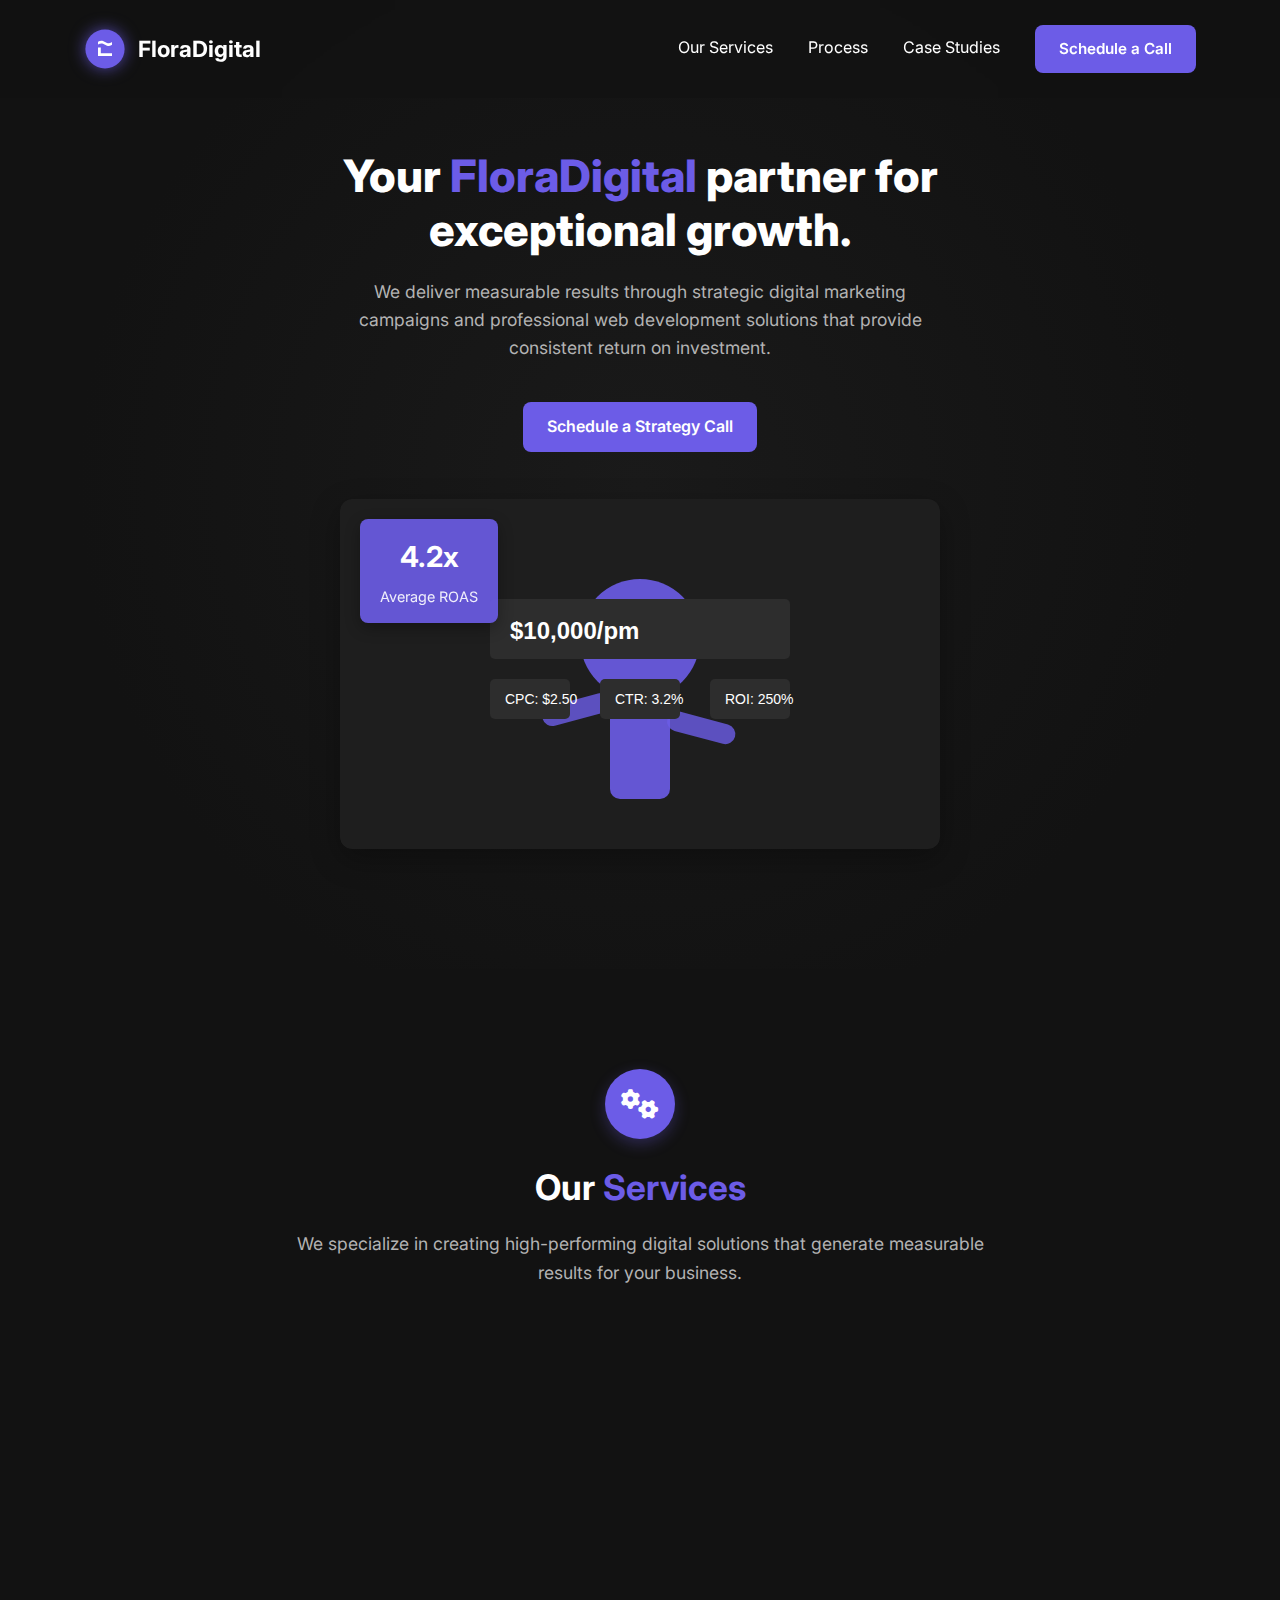
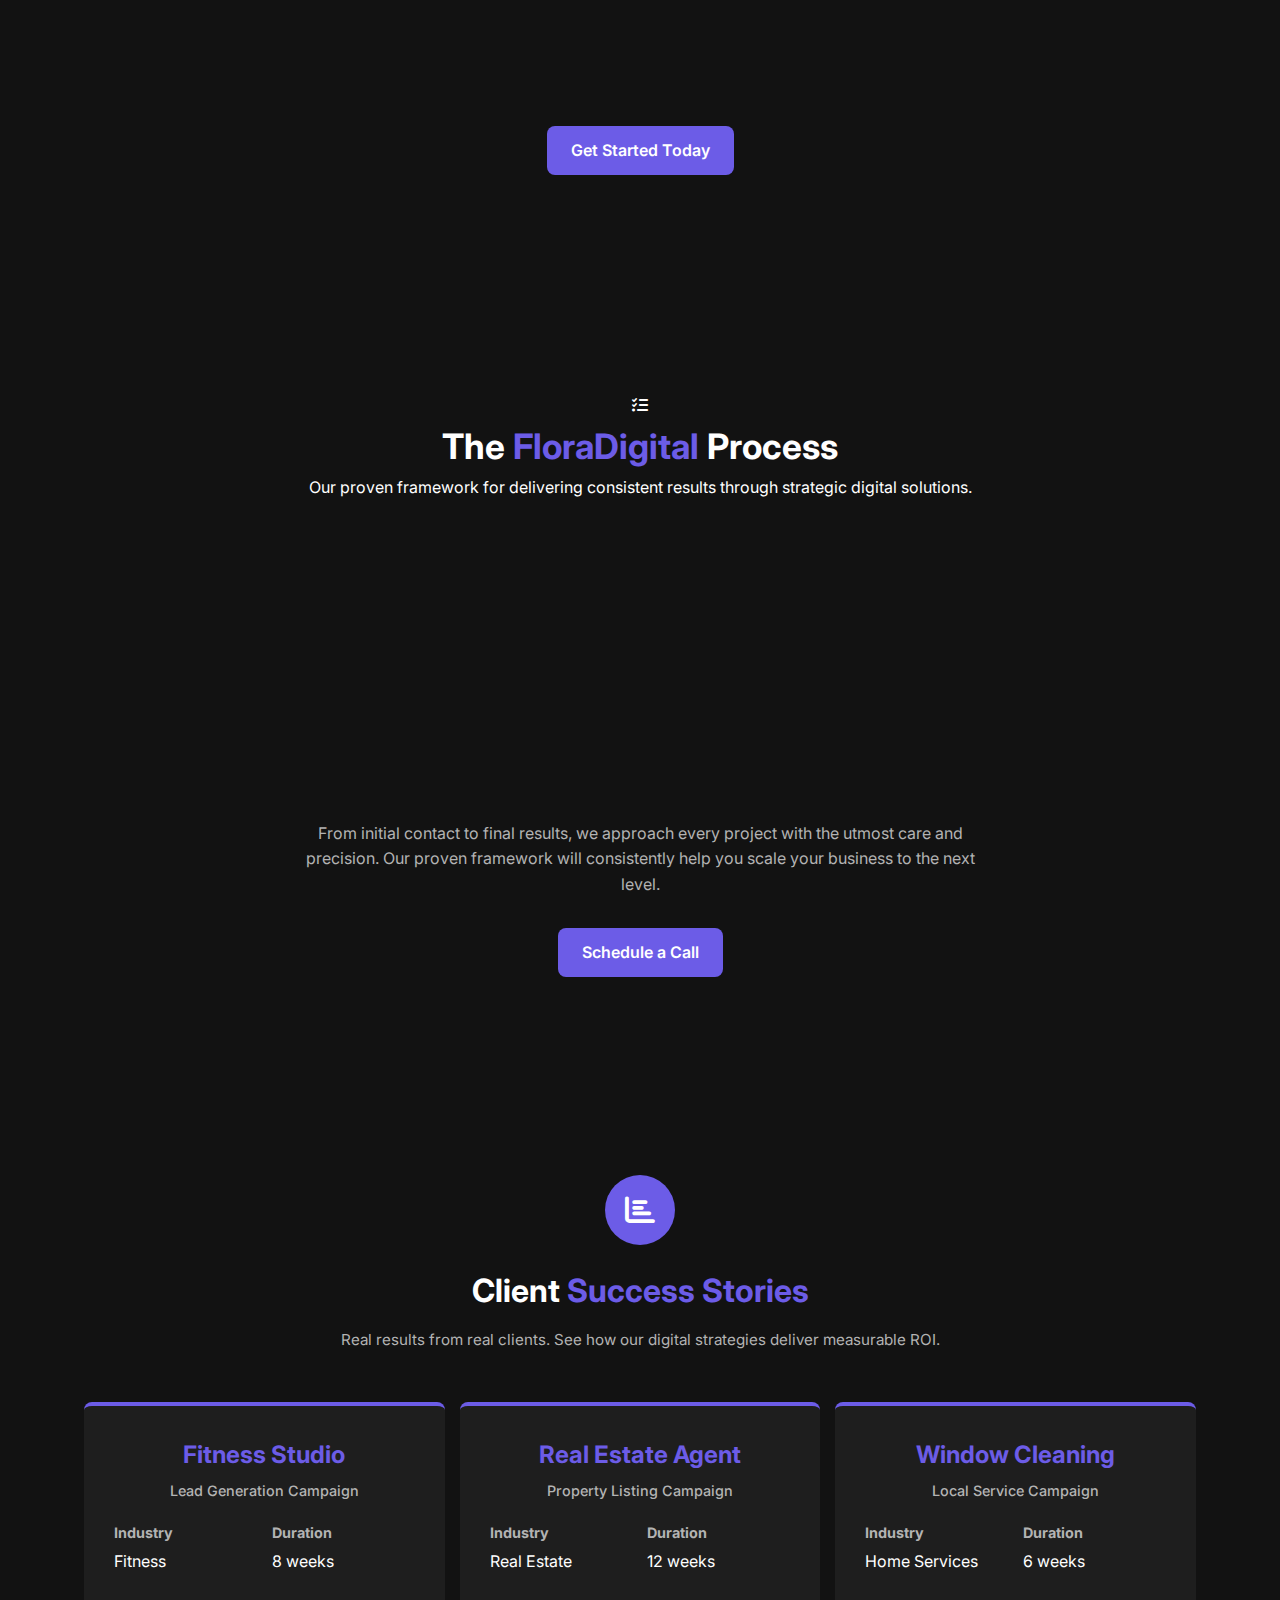
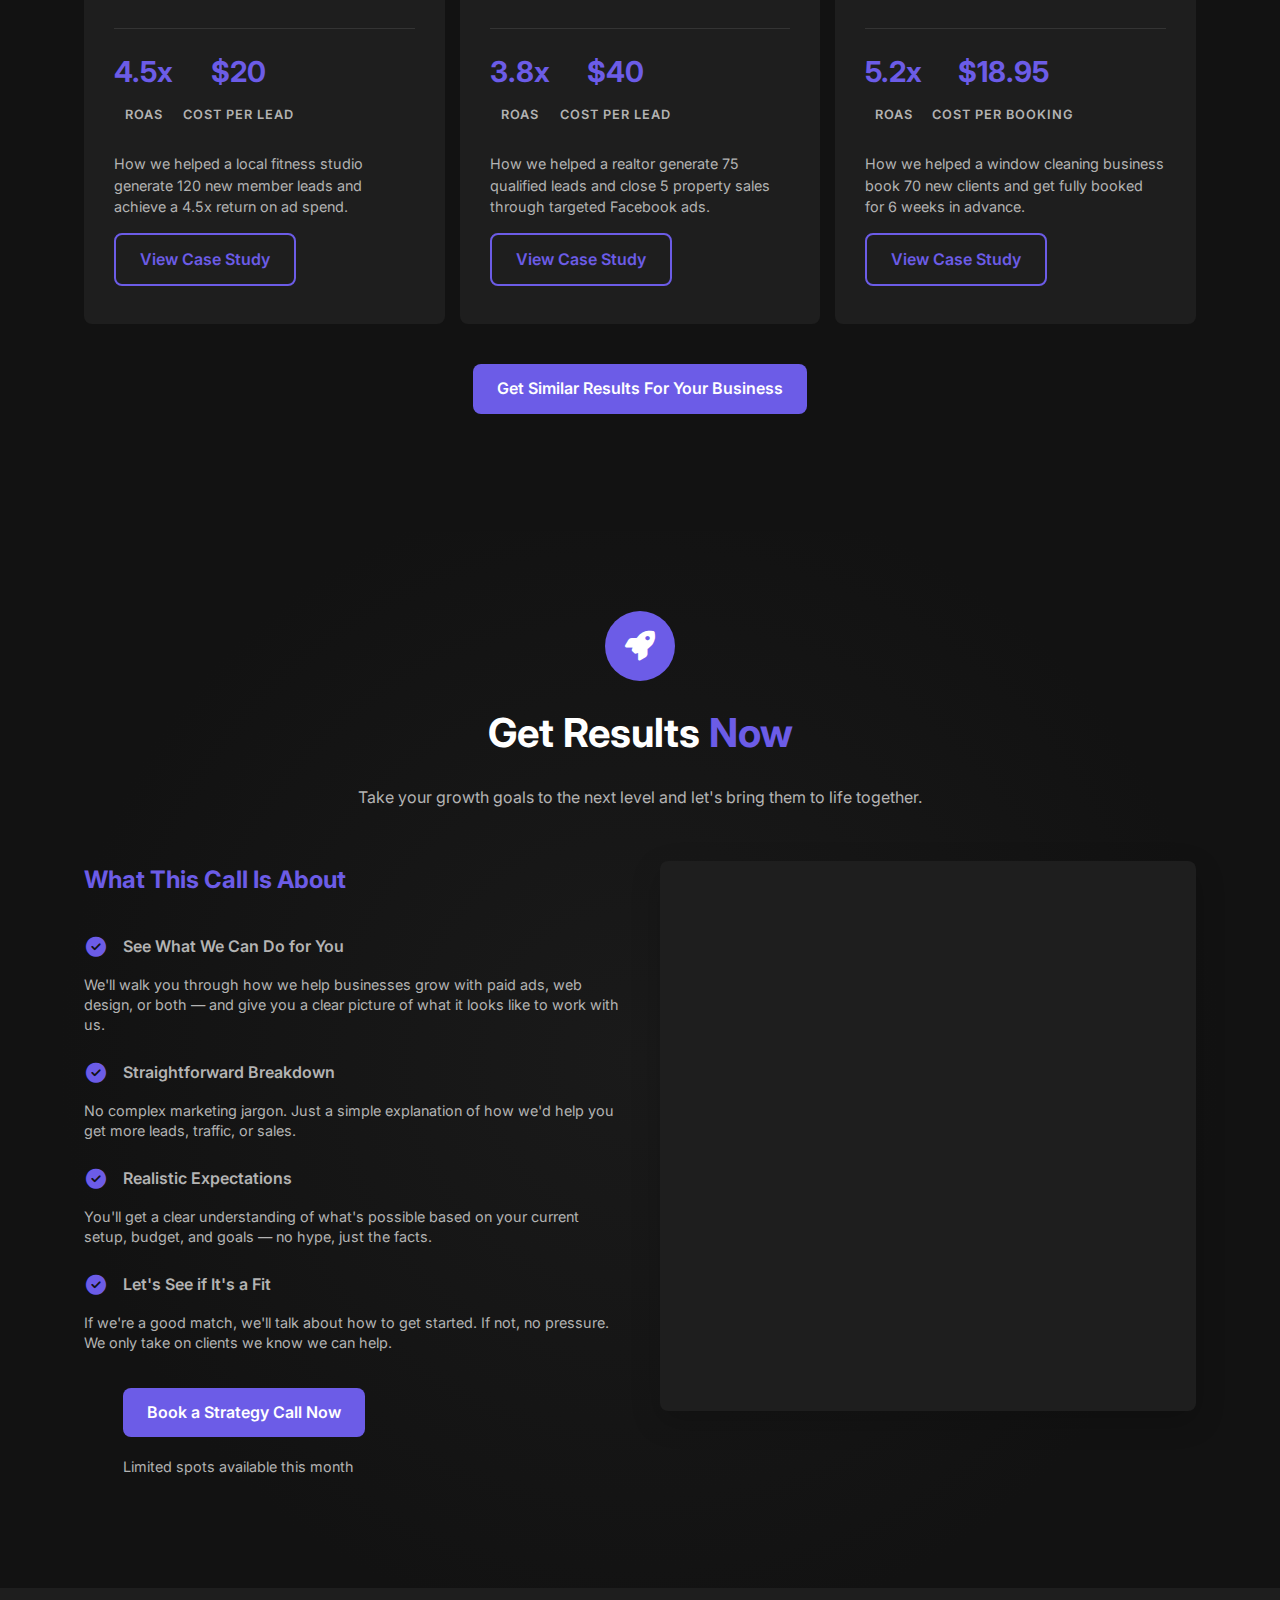
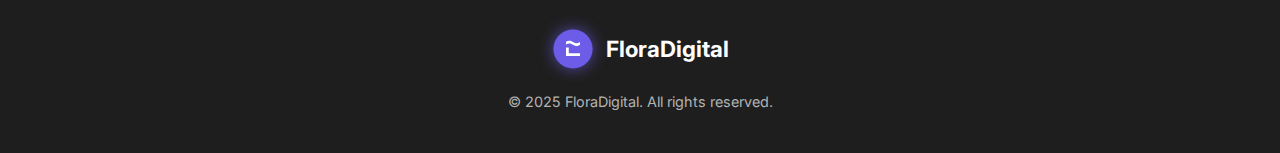
<file: index.html>
<!DOCTYPE html>
<html lang="en">
<head>
   <head>
  <!-- Basic Meta -->
  <meta charset="UTF-8">
  <meta name="viewport" content="width=device-width, initial-scale=1.0">
  <title>FloraDigital - Digital Marketing & Web Development Agency</title>
  <meta name="description" content="FloraDigital is a results-driven digital agency specializing in Facebook Ads, paid advertising, and custom web development for growing brands.">

  <!-- Open Graph (Facebook, LinkedIn, etc.) -->
  <meta property="og:title" content="FloraDigital - Facebook Ads & Web Dev Agency">
  <meta property="og:description" content="We help businesses grow with targeted Facebook ads, paid campaigns, and high-converting websites.">
  <meta property="og:image" content="https://floradigital.online/images/preview.jpg"> <!-- Replace with actual image URL -->
  <meta property="og:url" content="https://floradigital.online">
  <meta property="og:type" content="website">

  <!-- Twitter Card -->
  <meta name="twitter:card" content="summary_large_image">
  <meta name="twitter:title" content="FloraDigital - Facebook Ads & Web Dev Experts">
  <meta name="twitter:description" content="Specializing in Facebook Ads, paid advertising, and custom web development for fast growth.">
  <meta name="twitter:image" content="https://floradigital.online/images/preview.jpg">

  <!-- Styles & Fonts -->
  <link rel="stylesheet" href="styles.css">
  <link rel="stylesheet" href="https://cdnjs.cloudflare.com/ajax/libs/font-awesome/6.4.0/css/all.min.css">
  <link href="https://fonts.googleapis.com/css2?family=Inter:wght@300;400;500;600;700;800&display=swap" rel="stylesheet">

  <!-- Favicon -->
  <link rel="icon" href="images/floradigital-logo.svg" type="image/svg+xml">

  <!-- Google Analytics -->
  <script async src="https://www.googletagmanager.com/gtag/js?id=G-GKR9ZKPSVK"></script>
  <script>
    window.dataLayer = window.dataLayer || [];
    function gtag(){dataLayer.push(arguments);}
    gtag('js', new Date());
    gtag('config', 'G-GKR9ZKPSVK');
  </script>
</head>
<body>
    <!-- Header Section -->
    <header>
        <div class="container">
            <nav>
                <div class="logo">
                    <a href="index.html">
                        <img src="images/floradigital-logo.svg" alt="FloraDigital Logo">
                        <span class="logo-text">FloraDigital</span>
                    </a>
                </div>
                <div class="mobile-menu-toggle" id="mobile-menu-toggle">
                    <span></span>
                    <span></span>
                    <span></span>
                </div>
                <div class="nav-links" id="nav-links">
                    <a href="#services">Our Services</a>
                    <a href="#process">Process</a>
                    <a href="#case-studies">Case Studies</a>
                    <a href="#schedule" class="nav-button">Schedule a Call</a>
                </div>
            </nav>
        </div>
    </header>

    <!-- Hero Section -->
    <section class="hero">
        <div class="container">
            <div class="hero-content">
                <h1>Your <span class="highlight">FloraDigital</span> partner for <br>exceptional growth.</h1>
                <p>We deliver measurable results through strategic digital marketing campaigns and professional web development solutions that provide consistent return on investment.</p>
                
                <div class="cta-center">
                    <a href="#schedule" class="btn primary-btn">Schedule a Strategy Call</a>
                </div>

                <div class="hero-image">
                    <img src="images/hero-image.svg" alt="Digital Marketing Dashboard">
                    <div class="hero-offer">
                        <span class="offer-amount">4.2x</span>
                        <span class="offer-text">Average ROAS</span>
                    </div>
                </div>
            </div>
        </div>
    </section>

    <!-- Services Section -->
    <section id="services" class="services">
        <div class="container">
            <div class="services-header">
                <div class="services-icon">
                    <i class="fas fa-cogs"></i>
                </div>
                <h2>Our <span class="highlight">Services</span></h2>
                <p class="services-intro">We specialize in creating high-performing digital solutions that generate measurable results for your business.</p>
            </div>
            
            <div class="services-grid">
                <div class="service-card">
                    <div class="service-icon">
                        <i class="fas fa-chart-line"></i>
                    </div>
                    <h3>Paid Traffic Management</h3>
                    <p>We create and manage high-performing ad campaigns, design conversion-focused landing pages, and build effective funnels that drive predictable business growth.</p>
                </div>
                
                <div class="service-card">
                    <div class="service-icon">
                        <i class="fas fa-laptop-code"></i>
                    </div>
                    <h3>Web Development</h3>
                    <p>We craft modern, responsive websites and web applications with elegant design that elevate your brand, enhance user experience, and maximize conversion rates.</p>
                </div>
            </div>

            <div class="cta-center">
                <a href="#schedule" class="btn primary-btn">Get Started Today</a>
            </div>
        </div>
    </section>

    <!-- Process Section -->
    <section id="process" class="process">
        <div class="container">
            <div class="process-header">
                <div class="process-icon">
                    <i class="fas fa-tasks"></i>
                </div>
                <h2>The <span class="highlight">FloraDigital</span> Process</h2>
                <p class="process-intro">Our proven framework for delivering consistent results through strategic digital solutions.</p>
            </div>
            
            <div class="process-steps">
                <div class="process-step">
                    <div class="step-number">1</div>
                    <div class="step-content">
                        <h3>Strategy Call</h3>
                        <p>We'll deep dive into your business and create a targeted digital strategy with your team for advertising and web solutions.</p>
                    </div>
                    <div class="step-label">Strategy</div>
                </div>
                
                <div class="process-step">
                    <div class="step-number">2</div>
                    <div class="step-content">
                        <h3>Project Setup</h3>
                        <p>We'll set up your ad accounts or web development environment and gather all necessary information to create a tailored solution for your business.</p>
                    </div>
                    <div class="step-label">Setup</div>
                </div>
                
                <div class="process-step">
                    <div class="step-number">3</div>
                    <div class="step-content">
                        <h3>Implementation & Launch</h3>
                        <p>We'll launch your targeted ad campaigns or deploy your new website, then continuously optimize for maximum performance and results.</p>
                    </div>
                    <div class="step-label">Launch</div>
                </div>
            </div>
            
            <div class="process-description">
                <p>From initial contact to final results, we approach every project with the utmost care and precision. Our proven framework will consistently help you scale your business to the next level.</p>
                <div class="cta-center">
                    <a href="#schedule" class="btn primary-btn">Schedule a Call</a>
                </div>
            </div>
        </div>
    </section>

    <!-- Case Studies Section -->
    <section id="case-studies" class="case-studies">
        <div class="container">
            <div class="case-studies-header">
                <div class="case-studies-icon">
                    <i class="fas fa-chart-bar"></i>
                </div>
                <h2>Client <span class="highlight">Success Stories</span></h2>
                <p class="case-studies-intro">Real results from real clients. See how our digital strategies deliver measurable ROI.</p>
            </div>
            
            <div class="case-studies-grid">
                <div class="case-study-card">
                    <div class="case-study-header">
                        <h3>Fitness Studio</h3>
                        <p class="case-study-subtitle">Lead Generation Campaign</p>
                    </div>
                    <div class="case-study-details">
                        <div class="detail-item">
                            <h4>Industry</h4>
                            <p>Fitness</p>
                        </div>
                        <div class="detail-item">
                            <h4>Duration</h4>
                            <p>8 weeks</p>
                        </div>
                    </div>
                    <div class="case-study-metrics">
                        <div class="metric">
                            <span class="metric-value">4.5x</span>
                            <span class="metric-label">ROAS</span>
                        </div>
                        <div class="metric">
                            <span class="metric-value">$20</span>
                            <span class="metric-label">Cost Per Lead</span>
                        </div>
                    </div>
                    <p>How we helped a local fitness studio generate 120 new member leads and achieve a 4.5x return on ad spend.</p>
                    <a href="case-studies/gym-case-study.html" class="btn secondary-btn">View Case Study</a>
                </div>
                
                <div class="case-study-card">
                    <div class="case-study-header">
                        <h3>Real Estate Agent</h3>
                        <p class="case-study-subtitle">Property Listing Campaign</p>
                    </div>
                    <div class="case-study-details">
                        <div class="detail-item">
                            <h4>Industry</h4>
                            <p>Real Estate</p>
                        </div>
                        <div class="detail-item">
                            <h4>Duration</h4>
                            <p>12 weeks</p>
                        </div>
                    </div>
                    <div class="case-study-metrics">
                        <div class="metric">
                            <span class="metric-value">3.8x</span>
                            <span class="metric-label">ROAS</span>
                        </div>
                        <div class="metric">
                            <span class="metric-value">$40</span>
                            <span class="metric-label">Cost Per Lead</span>
                        </div>
                    </div>
                    <p>How we helped a realtor generate 75 qualified leads and close 5 property sales through targeted Facebook ads.</p>
                    <a href="case-studies/real-estate-case-study.html" class="btn secondary-btn">View Case Study</a>
                </div>
                
                <div class="case-study-card">
                    <div class="case-study-header">
                        <h3>Window Cleaning</h3>
                        <p class="case-study-subtitle">Local Service Campaign</p>
                    </div>
                    <div class="case-study-details">
                        <div class="detail-item">
                            <h4>Industry</h4>
                            <p>Home Services</p>
                        </div>
                        <div class="detail-item">
                            <h4>Duration</h4>
                            <p>6 weeks</p>
                        </div>
                    </div>
                    <div class="case-study-metrics">
                        <div class="metric">
                            <span class="metric-value">5.2x</span>
                            <span class="metric-label">ROAS</span>
                        </div>
                        <div class="metric">
                            <span class="metric-value">$18.95</span>
                            <span class="metric-label">Cost Per Booking</span>
                        </div>
                    </div>
                    <p>How we helped a window cleaning business book 70 new clients and get fully booked for 6 weeks in advance.</p>
                    <a href="case-studies/window-cleaning-case-study.html" class="btn secondary-btn">View Case Study</a>
                </div>
            </div>
            
            <div class="cta-center">
                <a href="#schedule" class="btn primary-btn">Get Similar Results For Your Business</a>
            </div>
        </div>
    </section>

    <!-- Schedule Section -->
    <section id="schedule" class="get-results">
        <div class="container">
            <div class="results-header">
                <div class="success-icon">
                    <i class="fas fa-rocket"></i>
                </div>
                <h2>Get Results <span class="highlight">Now</span></h2>
                <p>Take your growth goals to the next level and let's bring them to life together.</p>
            </div>
            
            <div class="results-content">
                <div class="results-benefits">
                    <h3>What This Call Is About</h3>
                    <div class="benefit-item">
                        <div class="benefit-icon">
                            <i class="fas fa-check-circle"></i>
                        </div>
                        <p>See What We Can Do for You</p>
                    </div>
                    <p class="benefit-description">We'll walk you through how we help businesses grow with paid ads, web design, or both — and give you a clear picture of what it looks like to work with us.</p>
                    
                    <div class="benefit-item">
                        <div class="benefit-icon">
                            <i class="fas fa-check-circle"></i>
                        </div>
                        <p>Straightforward Breakdown</p>
                    </div>
                    <p class="benefit-description">No complex marketing jargon. Just a simple explanation of how we'd help you get more leads, traffic, or sales.</p>
                    
                    <div class="benefit-item">
                        <div class="benefit-icon">
                            <i class="fas fa-check-circle"></i>
                        </div>
                        <p>Realistic Expectations</p>
                    </div>
                    <p class="benefit-description">You'll get a clear understanding of what's possible based on your current setup, budget, and goals — no hype, just the facts.</p>
                    
                    <div class="benefit-item">
                        <div class="benefit-icon">
                            <i class="fas fa-check-circle"></i>
                        </div>
                        <p>Let's See if It's a Fit</p>
                    </div>
                    <p class="benefit-description">If we're a good match, we'll talk about how to get started. If not, no pressure. We only take on clients we know we can help.</p>
                    
                    <div class="cta-buttons">
                        <a href="https://floradigital.youcanbook.me" class="btn primary-btn">Book a Strategy Call Now</a>
                        <p class="cta-note">Limited spots available this month</p>
                    </div>
                </div>
                
                <div class="calendar-container">
                    <iframe src="https://floradigital.youcanbook.me" frameborder="0" allowfullscreen></iframe>
                </div>
            </div>
        </div>
    </section>

    <!-- Footer Section -->
    <footer>
        <div class="container">
            <div class="footer-content">
                <div class="footer-logo">
                    <a href="index.html">
                        <img src="images/floradigital-logo.svg" alt="FloraDigital Logo">
                        <span class="logo-text">FloraDigital</span>
                    </a>
                </div>
                <p>© 2025 FloraDigital. All rights reserved.</p>
            </div>
        </div>
    </footer>

    <script src="script.js"></script>
</body>
</html>
</file>
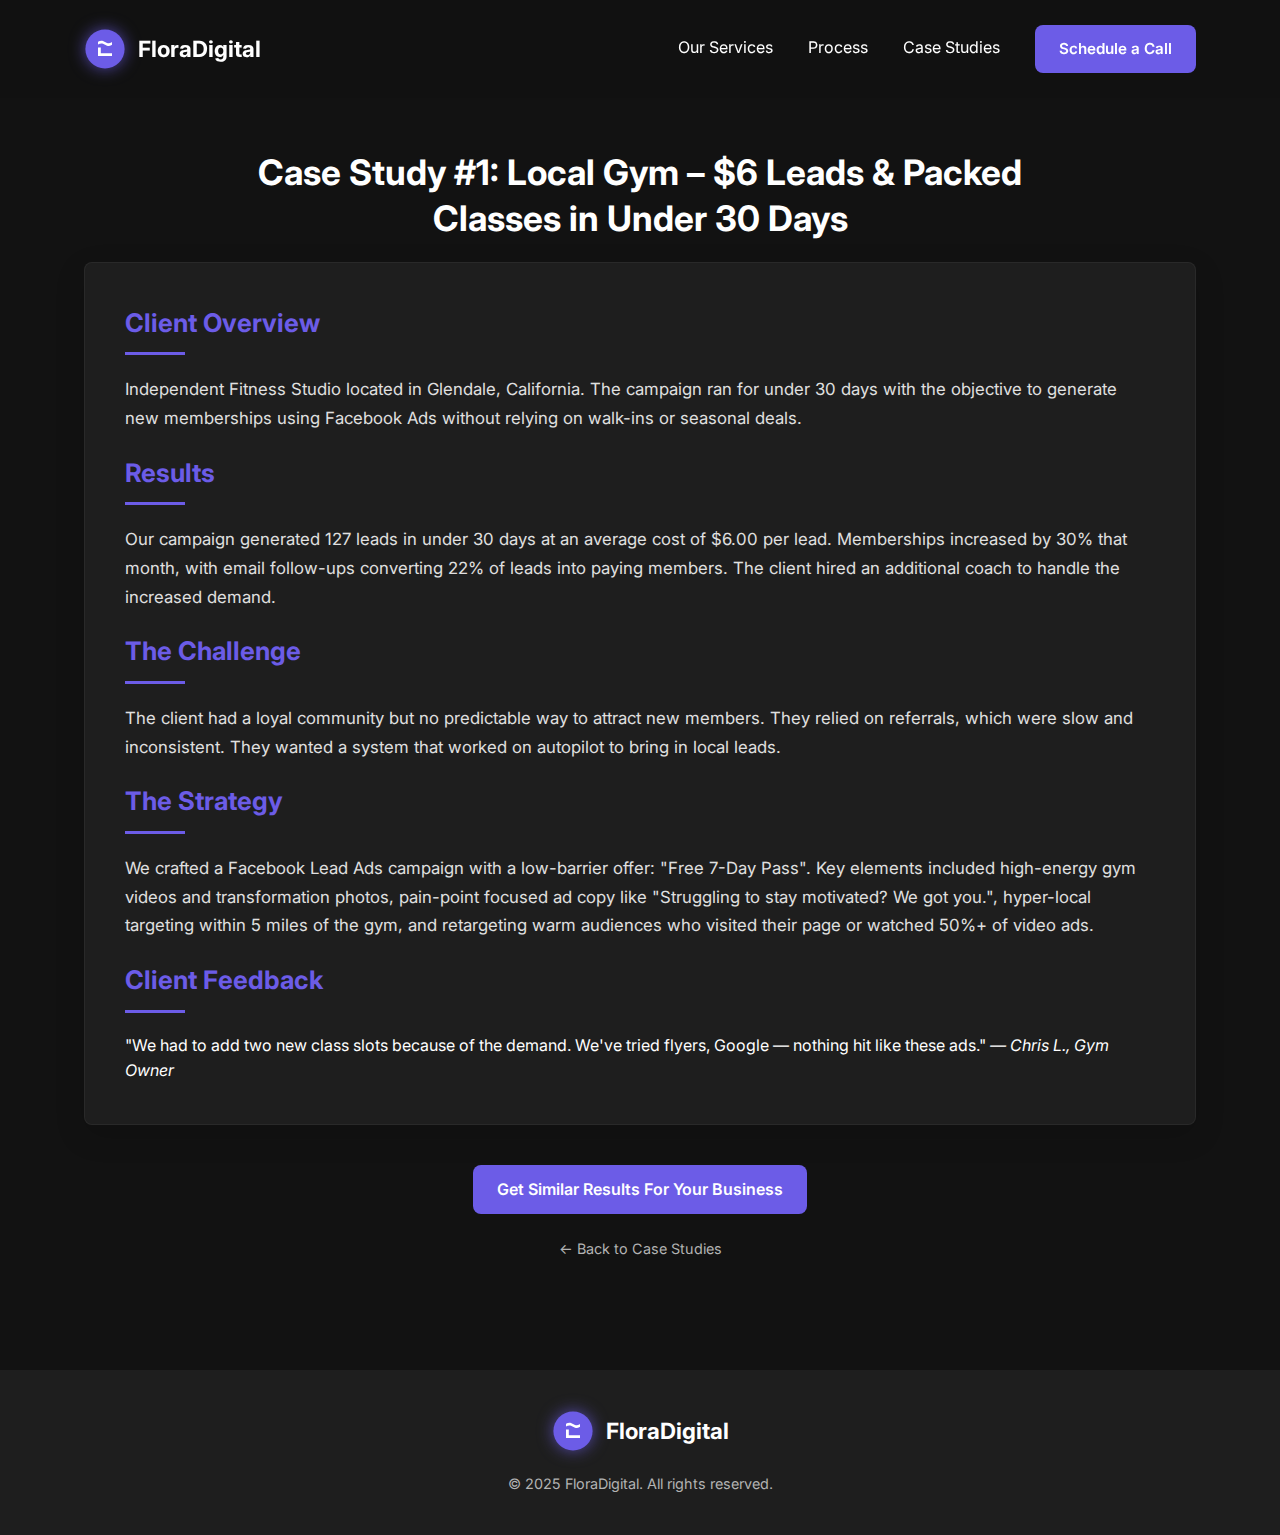
<file: case-studies/gym-case-study.html>
<!DOCTYPE html>
<html lang="en">
<head>
    <meta charset="UTF-8">
    <meta name="viewport" content="width=device-width, initial-scale=1.0">
    <title>Gym Case Study - FloraDigital</title>
    <link rel="stylesheet" href="../styles.css">
    <link rel="stylesheet" href="https://cdnjs.cloudflare.com/ajax/libs/font-awesome/6.4.0/css/all.min.css">
    <link href="https://fonts.googleapis.com/css2?family=Inter:wght@300;400;500;600;700;800&display=swap" rel="stylesheet">
    <link rel="icon" href="../images/floradigital-logo.svg" type="image/svg+xml">
</head>
<body>
    <header>
        <div class="container">
            <nav>
                <div class="logo">
                    <a href="../index.html">
                        <img src="../images/floradigital-logo.svg" alt="FloraDigital Logo">
                        <span class="logo-text">FloraDigital</span>
                    </a>
                </div>
                <div class="mobile-menu-toggle" id="mobile-menu-toggle">
                    <span></span>
                    <span></span>
                    <span></span>
                </div>
                <div class="nav-links" id="nav-links">
                    <a href="../index.html#services">Our Services</a>
                    <a href="../index.html#process">Process</a>
                    <a href="../index.html#case-studies">Case Studies</a>
                    <a href="../index.html#schedule" class="nav-button">Schedule a Call</a>
                </div>
            </nav>
        </div>
    </header>

    <section class="case-study-detail">
        <div class="container">
            <div class="case-study-header">
                <h1>Case Study #1: Local Gym – $6 Leads & Packed Classes in Under 30 Days</h1>
            </div>
            
            <div class="case-study-content">
                <h2>Client Overview</h2>
                <p>Independent Fitness Studio located in Glendale, California. The campaign ran for under 30 days with the objective to generate new memberships using Facebook Ads without relying on walk-ins or seasonal deals.</p>
                
                <h2>Results</h2>
                <p>Our campaign generated 127 leads in under 30 days at an average cost of $6.00 per lead. Memberships increased by 30% that month, with email follow-ups converting 22% of leads into paying members. The client hired an additional coach to handle the increased demand.</p>
                
                <h2>The Challenge</h2>
                <p>The client had a loyal community but no predictable way to attract new members. They relied on referrals, which were slow and inconsistent. They wanted a system that worked on autopilot to bring in local leads.</p>
                
                <h2>The Strategy</h2>
                <p>We crafted a Facebook Lead Ads campaign with a low-barrier offer: "Free 7-Day Pass". Key elements included high-energy gym videos and transformation photos, pain-point focused ad copy like "Struggling to stay motivated? We got you.", hyper-local targeting within 5 miles of the gym, and retargeting warm audiences who visited their page or watched 50%+ of video ads.</p>
                
                <h2>Client Feedback</h2>
                <blockquote>
                    "We had to add two new class slots because of the demand. We've tried flyers, Google — nothing hit like these ads."
                    <cite>— Chris L., Gym Owner</cite>
                </blockquote>
            </div>
            
            <div class="cta-center">
                <a href="../index.html#schedule" class="btn primary-btn">Get Similar Results For Your Business</a>
                <p class="back-link"><a href="../index.html#case-studies">← Back to Case Studies</a></p>
            </div>
        </div>
    </section>

    <footer>
        <div class="container">
            <div class="footer-content">
                <div class="footer-logo">
                    <a href="../index.html">
                        <img src="../images/floradigital-logo.svg" alt="FloraDigital Logo">
                        <span class="logo-text">FloraDigital</span>
                    </a>
                </div>
                <p>© 2025 FloraDigital. All rights reserved.</p>
            </div>
        </div>
    </footer>

    <script src="../script.js"></script>
</body>
</html>
</file>
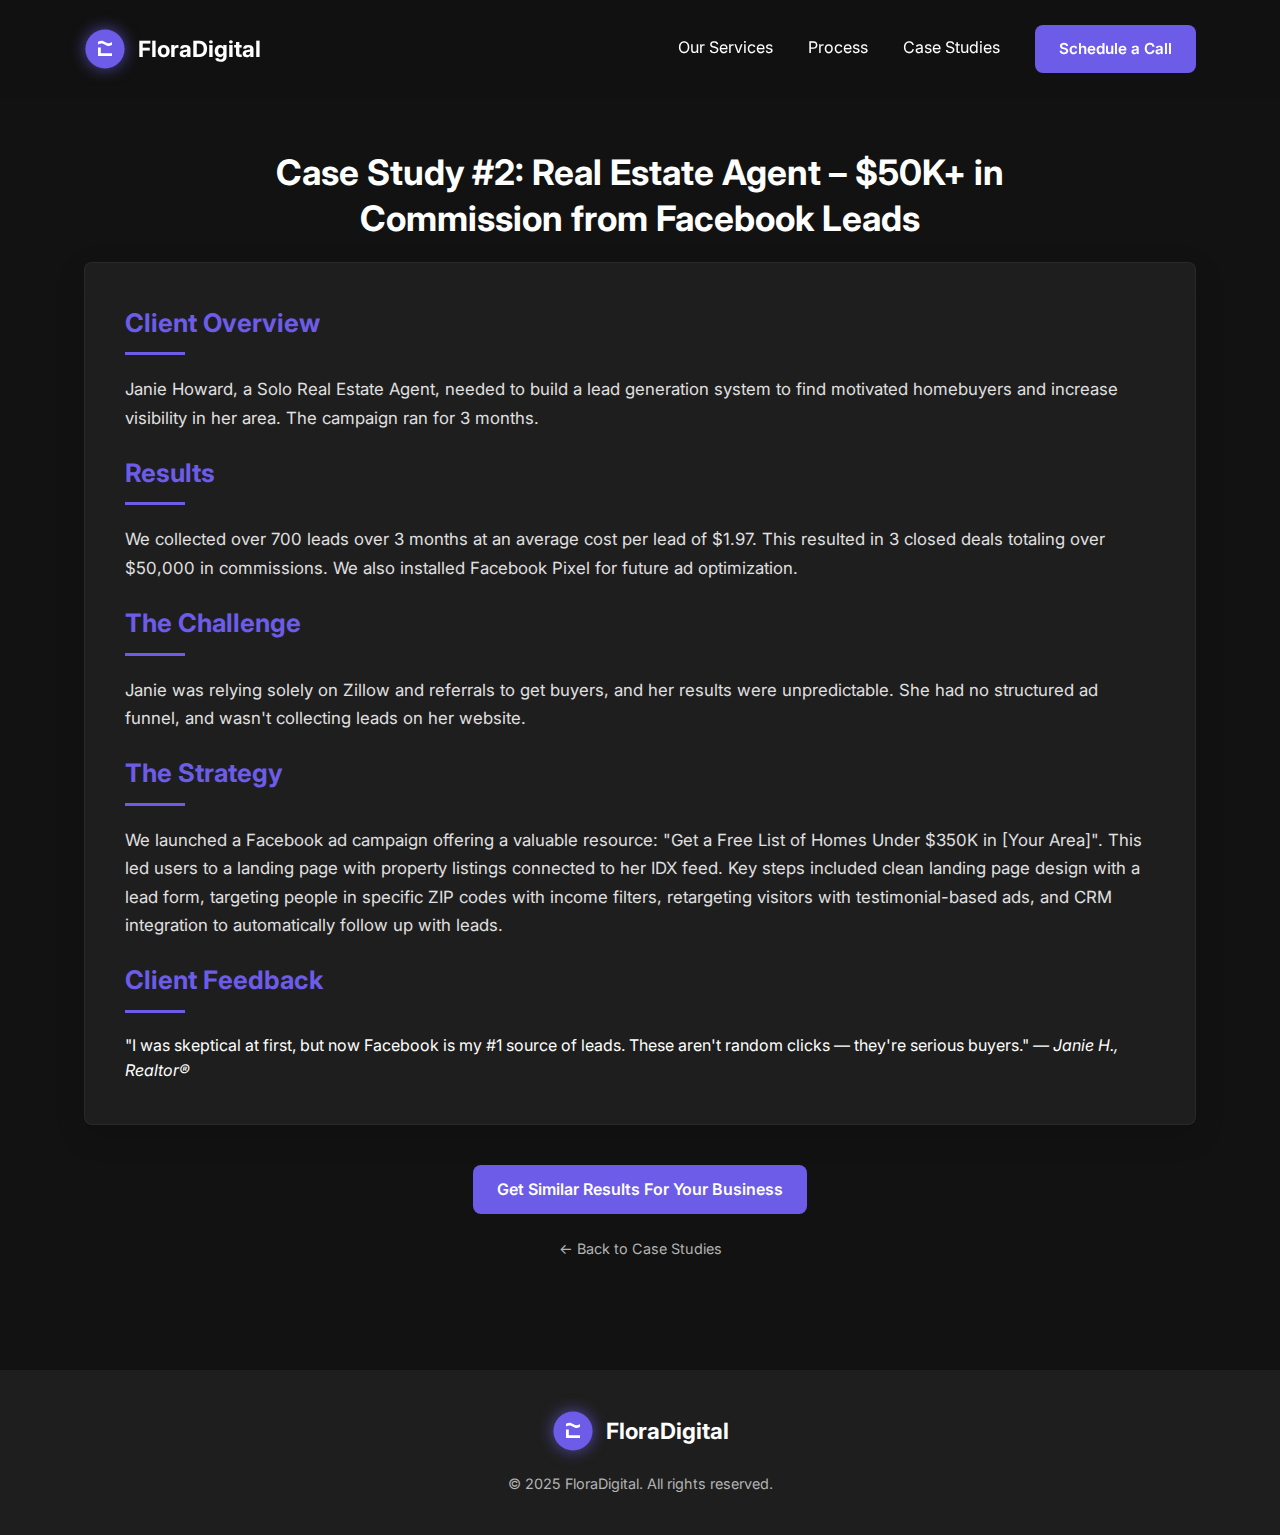
<file: case-studies/real-estate-case-study.html>
<!DOCTYPE html>
<html lang="en">
<head>
    <meta charset="UTF-8">
    <meta name="viewport" content="width=device-width, initial-scale=1.0">
    <title>Real Estate Case Study - FloraDigital</title>
    <link rel="stylesheet" href="../styles.css">
    <link rel="stylesheet" href="https://cdnjs.cloudflare.com/ajax/libs/font-awesome/6.4.0/css/all.min.css">
    <link href="https://fonts.googleapis.com/css2?family=Inter:wght@300;400;500;600;700;800&display=swap" rel="stylesheet">
    <link rel="icon" href="../images/floradigital-logo.svg" type="image/svg+xml">
</head>
<body>
    <header>
        <div class="container">
            <nav>
                <div class="logo">
                    <a href="../index.html">
                        <img src="../images/floradigital-logo.svg" alt="FloraDigital Logo">
                        <span class="logo-text">FloraDigital</span>
                    </a>
                </div>
                <div class="mobile-menu-toggle" id="mobile-menu-toggle">
                    <span></span>
                    <span></span>
                    <span></span>
                </div>
                <div class="nav-links" id="nav-links">
                    <a href="../index.html#services">Our Services</a>
                    <a href="../index.html#process">Process</a>
                    <a href="../index.html#case-studies">Case Studies</a>
                    <a href="../index.html#schedule" class="nav-button">Schedule a Call</a>
                </div>
            </nav>
        </div>
    </header>

    <section class="case-study-detail">
        <div class="container">
            <div class="case-study-header">
                <h1>Case Study #2: Real Estate Agent – $50K+ in Commission from Facebook Leads</h1>
            </div>
            
            <div class="case-study-content">
                <h2>Client Overview</h2>
                <p>Janie Howard, a Solo Real Estate Agent, needed to build a lead generation system to find motivated homebuyers and increase visibility in her area. The campaign ran for 3 months.</p>
                
                <h2>Results</h2>
                <p>We collected over 700 leads over 3 months at an average cost per lead of $1.97. This resulted in 3 closed deals totaling over $50,000 in commissions. We also installed Facebook Pixel for future ad optimization.</p>
                
                <h2>The Challenge</h2>
                <p>Janie was relying solely on Zillow and referrals to get buyers, and her results were unpredictable. She had no structured ad funnel, and wasn't collecting leads on her website.</p>
                
                <h2>The Strategy</h2>
                <p>We launched a Facebook ad campaign offering a valuable resource: "Get a Free List of Homes Under $350K in [Your Area]". This led users to a landing page with property listings connected to her IDX feed. Key steps included clean landing page design with a lead form, targeting people in specific ZIP codes with income filters, retargeting visitors with testimonial-based ads, and CRM integration to automatically follow up with leads.</p>
                
                <h2>Client Feedback</h2>
                <blockquote>
                    "I was skeptical at first, but now Facebook is my #1 source of leads. These aren't random clicks — they're serious buyers."
                    <cite>— Janie H., Realtor®</cite>
                </blockquote>
            </div>
            
            <div class="cta-center">
                <a href="../index.html#schedule" class="btn primary-btn">Get Similar Results For Your Business</a>
                <p class="back-link"><a href="../index.html#case-studies">← Back to Case Studies</a></p>
            </div>
        </div>
    </section>

    <footer>
        <div class="container">
            <div class="footer-content">
                <div class="footer-logo">
                    <a href="../index.html">
                        <img src="../images/floradigital-logo.svg" alt="FloraDigital Logo">
                        <span class="logo-text">FloraDigital</span>
                    </a>
                </div>
                <p>© 2025 FloraDigital. All rights reserved.</p>
            </div>
        </div>
    </footer>

    <script src="../script.js"></script>
</body>
</html>
</file>
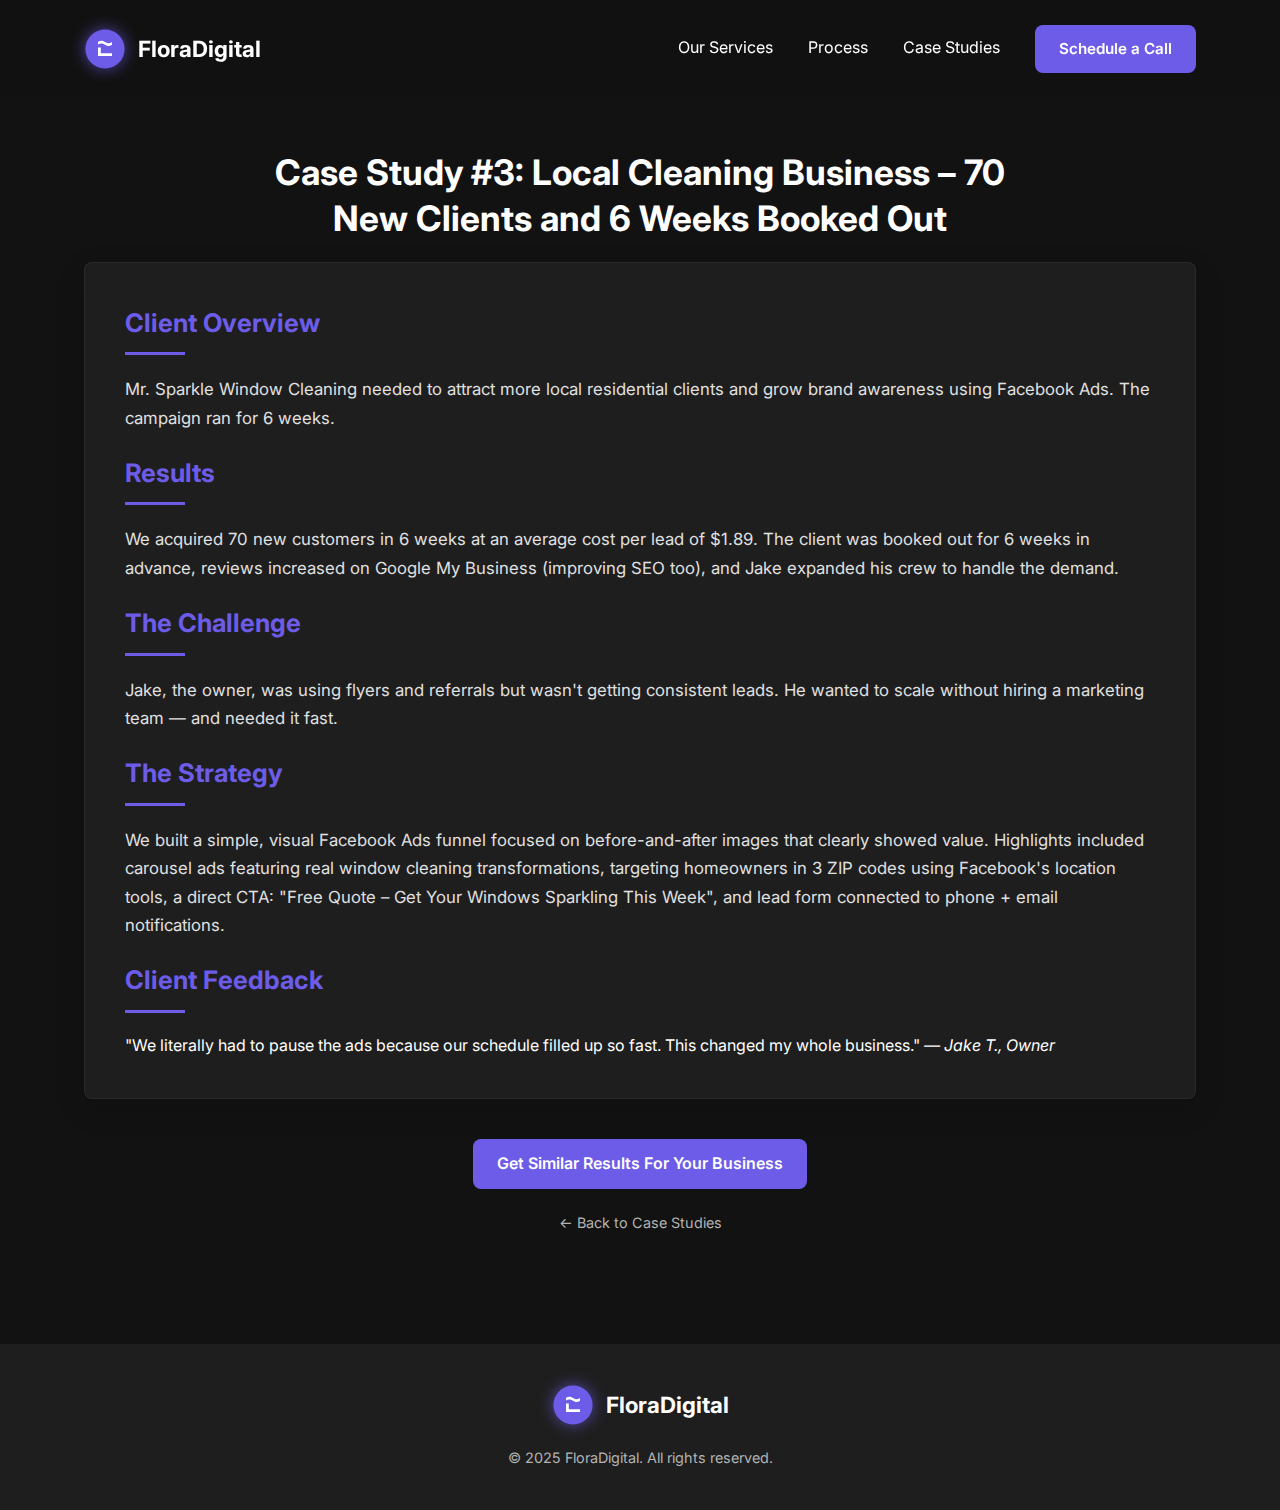
<file: case-studies/window-cleaning-case-study.html>
<!DOCTYPE html>
<html lang="en">
<head>
    <meta charset="UTF-8">
    <meta name="viewport" content="width=device-width, initial-scale=1.0">
    <title>Window Cleaning Case Study - FloraDigital</title>
    <link rel="stylesheet" href="../styles.css">
    <link rel="stylesheet" href="https://cdnjs.cloudflare.com/ajax/libs/font-awesome/6.4.0/css/all.min.css">
    <link href="https://fonts.googleapis.com/css2?family=Inter:wght@300;400;500;600;700;800&display=swap" rel="stylesheet">
    <link rel="icon" href="../images/floradigital-logo.svg" type="image/svg+xml">
</head>
<body>
    <header>
        <div class="container">
            <nav>
                <div class="logo">
                    <a href="../index.html">
                        <img src="../images/floradigital-logo.svg" alt="FloraDigital Logo">
                        <span class="logo-text">FloraDigital</span>
                    </a>
                </div>
                <div class="mobile-menu-toggle" id="mobile-menu-toggle">
                    <span></span>
                    <span></span>
                    <span></span>
                </div>
                <div class="nav-links" id="nav-links">
                    <a href="../index.html#services">Our Services</a>
                    <a href="../index.html#process">Process</a>
                    <a href="../index.html#case-studies">Case Studies</a>
                    <a href="../index.html#schedule" class="nav-button">Schedule a Call</a>
                </div>
            </nav>
        </div>
    </header>

    <section class="case-study-detail">
        <div class="container">
            <div class="case-study-header">
                <h1>Case Study #3: Local Cleaning Business – 70 New Clients and 6 Weeks Booked Out</h1>
            </div>
            
            <div class="case-study-content">
                <h2>Client Overview</h2>
                <p>Mr. Sparkle Window Cleaning needed to attract more local residential clients and grow brand awareness using Facebook Ads. The campaign ran for 6 weeks.</p>
                
                <h2>Results</h2>
                <p>We acquired 70 new customers in 6 weeks at an average cost per lead of $1.89. The client was booked out for 6 weeks in advance, reviews increased on Google My Business (improving SEO too), and Jake expanded his crew to handle the demand.</p>
                
                <h2>The Challenge</h2>
                <p>Jake, the owner, was using flyers and referrals but wasn't getting consistent leads. He wanted to scale without hiring a marketing team — and needed it fast.</p>
                
                <h2>The Strategy</h2>
                <p>We built a simple, visual Facebook Ads funnel focused on before-and-after images that clearly showed value. Highlights included carousel ads featuring real window cleaning transformations, targeting homeowners in 3 ZIP codes using Facebook's location tools, a direct CTA: "Free Quote – Get Your Windows Sparkling This Week", and lead form connected to phone + email notifications.</p>
                
                <h2>Client Feedback</h2>
                <blockquote>
                    "We literally had to pause the ads because our schedule filled up so fast. This changed my whole business."
                    <cite>— Jake T., Owner</cite>
                </blockquote>
            </div>
            
            <div class="cta-center">
                <a href="../index.html#schedule" class="btn primary-btn">Get Similar Results For Your Business</a>
                <p class="back-link"><a href="../index.html#case-studies">← Back to Case Studies</a></p>
            </div>
        </div>
    </section>

    <footer>
        <div class="container">
            <div class="footer-content">
                <div class="footer-logo">
                    <a href="../index.html">
                        <img src="../images/floradigital-logo.svg" alt="FloraDigital Logo">
                        <span class="logo-text">FloraDigital</span>
                    </a>
                </div>
                <p>© 2025 FloraDigital. All rights reserved.</p>
            </div>
        </div>
    </footer>

    <script src="../script.js"></script>
</body>
</html>
</file>
<file: styles.css>
/* Global Styles */
:root {
    --primary-color: #6c5ce7;
    --primary-light: #a29bfe;
    --dark-bg: #121212;
    --dark-card: #1e1e1e;
    --text-light: #ffffff;
    --text-gray: #b3b3b3;
    --border-radius: 8px;
}

* {
    margin: 0;
    padding: 0;
    box-sizing: border-box;
}

body {
    font-family: 'Inter', sans-serif;
    background-color: var(--dark-bg);
    color: var(--text-light);
    line-height: 1.6;
}

.container {
    width: 90%;
    max-width: 1200px;
    margin: 0 auto;
    padding: 0 20px;
}

a {
    text-decoration: none;
    color: var(--text-light);
    transition: color 0.3s ease;
}

a:hover {
    color: var(--primary-light);
    text-shadow: 0 0 8px rgba(108, 92, 231, 0.3);
}

.highlight {
    color: var(--primary-color);
}

.btn {
    display: inline-block;
    padding: 12px 24px;
    border-radius: var(--border-radius);
    font-weight: 600;
    transition: all 0.4s cubic-bezier(0.175, 0.885, 0.32, 1.275);
    cursor: pointer;
    position: relative;
    overflow: hidden;
}

.primary-btn {
    background-color: var(--primary-color);
    color: var(--text-light);
    position: relative;
}

.primary-btn::before {
    content: '';
    position: absolute;
    top: 0;
    left: 0;
    right: 0;
    bottom: 0;
    border-radius: var(--border-radius);
    background-color: var(--primary-color);
    opacity: 0.5;
    z-index: -1;
    animation: pulse 2s infinite;
}

@keyframes pulse {
    0% {
        transform: scale(1);
        opacity: 0.5;
    }
    50% {
        transform: scale(1.05);
        opacity: 0;
    }
    100% {
        transform: scale(1);
        opacity: 0.5;
    }
}

.primary-btn:hover {
    background-color: var(--primary-light);
    transform: translateY(-3px) scale(1.03);
    box-shadow: 0 8px 20px rgba(108, 92, 231, 0.5);
    color: white;
    transition: all 0.4s cubic-bezier(0.175, 0.885, 0.32, 1.275);
}

/* Header & Navigation */
header {
    padding: 25px 0; /* Increased padding for consistent size */
    position: fixed;
    width: 100%;
    top: 0;
    z-index: 1000;
    background-color: rgba(18, 18, 18, 0.95);
    backdrop-filter: blur(5px);
}

nav {
    display: flex;
    justify-content: space-between;
    align-items: center;
}

.logo {
    display: flex;
    align-items: center;
}

.logo a {
    display: flex;
    align-items: center;
    text-decoration: none;
}

.logo img {
    height: 42px; /* Standardized height for consistency */
    filter: drop-shadow(0 0 8px rgba(108, 92, 231, 0.7)); /* Enhanced glow effect */
    transition: transform 0.3s ease, filter 0.3s ease;
    margin-right: 12px; /* Adjusted margin for spacing between logo and text */
}

.logo img:hover {
    transform: scale(1.05); /* Reduced scale for more subtle effect */
    filter: drop-shadow(0 0 10px rgba(108, 92, 231, 0.8)); /* Adjusted hover effect */
}

.logo-text {
    font-size: 1.4rem; /* Adjusted for consistent size */
    font-weight: 700;
    color: #fff;
    line-height: 1; /* Improved vertical alignment */
}

.nav-links {
    display: flex;
    gap: 35px; /* Increased gap for more consistent spacing */
    align-items: center;
    font-size: 1rem; /* Standardized font size */
}

.nav-links a:not(.nav-button) {
    position: relative;
    padding-bottom: 3px;
}

.nav-links a:not(.nav-button):after {
    content: '';
    position: absolute;
    width: 0;
    height: 2px;
    bottom: 0;
    left: 0;
    background-color: var(--primary-color);
    transition: width 0.3s ease;
}

.nav-links a:not(.nav-button):hover:after {
    width: 100%;
}

.nav-button {
    background-color: var(--primary-color);
    color: var(--text-light);
    padding: 12px 24px; /* Increased padding for larger button */
    border-radius: var(--border-radius);
    font-weight: 600;
    font-size: 0.95rem; /* Standardized font size */
    transition: all 0.3s ease;
}

.nav-button:hover {
    background-color: var(--primary-light);
    transform: translateY(-3px) scale(1.03);
    box-shadow: 0 8px 20px rgba(108, 92, 231, 0.5);
    color: white;
    transition: all 0.4s cubic-bezier(0.175, 0.885, 0.32, 1.275);
}

/* Hero Section */
.hero {
    padding: 150px 0 80px;
    text-align: center;
    background: radial-gradient(circle at center, #1a1a1a 0%, var(--dark-bg) 70%);
    position: relative;
    overflow: hidden;
}

.hero-content {
    max-width: 800px;
    margin: 0 auto;
}

.hero h1 {
    font-size: 2.8rem;
    font-weight: 800;
    margin-bottom: 20px;
    line-height: 1.2;
}

.hero p {
    font-size: 1.1rem;
    color: var(--text-gray);
    margin-bottom: 40px;
    max-width: 600px;
    margin-left: auto;
    margin-right: auto;
}

.hero-image {
    margin: 40px auto;
    max-width: 600px;
    border-radius: 12px;
    overflow: hidden;
    box-shadow: 0 10px 30px rgba(0, 0, 0, 0.3);
    position: relative;
}

.hero-image img {
    width: 100%;
    height: auto;
    display: block;
}

.hero-offer {
    position: absolute;
    top: 20px;
    left: 20px;
    background-color: rgba(108, 92, 231, 0.9);
    padding: 15px 20px;
    border-radius: 8px;
    color: white;
    display: flex;
    flex-direction: column;
    box-shadow: 0 5px 15px rgba(0, 0, 0, 0.3);
}

.offer-amount {
    font-size: 1.8rem;
    font-weight: 700;
    margin-bottom: 5px;
}

.offer-text {
    font-size: 0.9rem;
    opacity: 0.9;
}

.cta-center {
    margin: 30px 0;
    text-align: center;
}

/* Services Section */
.services {
    padding: 100px 0;
    background-color: var(--dark-bg);
}

.services-header {
    text-align: center;
    margin-bottom: 60px;
    display: flex;
    flex-direction: column;
    align-items: center;
}

.services-icon {
    width: 70px;
    height: 70px;
    background-color: var(--primary-color);
    border-radius: 50%;
    display: flex;
    align-items: center;
    justify-content: center;
    margin-bottom: 20px;
    box-shadow: 0 5px 15px rgba(108, 92, 231, 0.3);
}

.services-icon i {
    font-size: 30px;
    color: var(--text-light);
}

.services-header h2 {
    font-size: 2.2rem;
    margin-bottom: 15px;
}

.services-intro {
    max-width: 700px;
    margin: 0 auto 20px;
    color: var(--text-gray);
    font-size: 1.1rem;
}

.services-grid {
    display: grid;
    grid-template-columns: repeat(auto-fit, minmax(350px, 1fr));
    gap: 40px;
    max-width: 1100px;
    margin: 30px auto 50px;
}

.service-card {
    background-color: var(--dark-card);
    border-radius: var(--border-radius);
    padding: 40px;
    transition: transform 0.3s ease, box-shadow 0.3s ease;
    display: flex;
    flex-direction: column;
    align-items: flex-start;
    border-top: 4px solid var(--primary-color);
    height: 100%;
}

.service-card:hover {
    transform: translateY(-5px);
    box-shadow: 0 10px 20px rgba(0, 0, 0, 0.2);
}

.service-icon {
    width: 60px;
    height: 60px;
    background-color: var(--primary-color);
    border-radius: 50%;
    display: flex;
    align-items: center;
    justify-content: center;
    margin-bottom: 25px;
    box-shadow: 0 5px 15px rgba(108, 92, 231, 0.3);
}

.service-icon i {
    font-size: 24px;
    color: var(--text-light);
}

.service-card h3 {
    font-size: 1.5rem;
    margin-bottom: 20px;
    color: var(--text-light);
}

.service-card p {
    color: var(--text-gray);
    font-size: 1rem;
    line-height: 1.7;
}

/* Process Section */
.process {
    padding: 80px 0;
    background-color: var(--dark-bg);
}

/* Case Studies Section */
.case-studies {
    padding: 60px 0;
    background-color: var(--dark-bg);
}

.case-studies-header {
    text-align: center;
    margin-bottom: 40px;
}

.case-studies-header h2 {
    font-size: 2rem;
    margin-bottom: 12px;
}

.case-studies-header h4.case-studies-title {
    font-size: 1.4rem;
    margin-bottom: 12px;
    font-weight: 600;
    white-space: nowrap;
}

.case-studies-header p {
    color: var(--text-gray);
    max-width: 700px;
    margin: 0 auto;
    font-size: 0.95rem;
}

.case-studies-grid {
    display: grid;
    grid-template-columns: repeat(3, 1fr);
    gap: 15px;
    margin-bottom: 40px;
}

.case-study-card {
    background-color: var(--dark-card);
    border-radius: var(--border-radius);
    padding: 15px;
    transition: transform 0.3s ease, box-shadow 0.3s ease;
}

.case-study-card:hover {
    transform: translateY(-3px);
    box-shadow: 0 8px 16px rgba(0, 0, 0, 0.2);
}

.case-study-icon {
    font-size: 1.8rem;
    margin-bottom: 12px;
}

.case-study-card h3 {
    font-size: 1.1rem;
    margin-bottom: 8px;
}

.case-study-card p {
    color: var(--text-gray);
    font-size: 0.9rem;
    margin-bottom: 15px;
    line-height: 1.5;
}

.case-study-metrics {
    display: flex;
    gap: 10px;
    margin-bottom: 12px;
}

.metric {
    display: flex;
    flex-direction: column;
}

.metric-value {
    font-size: 1.3rem;
    font-weight: 700;
    color: var(--primary-color);
}

.metric-label {
    font-size: 0.75rem;
    color: var(--text-gray);
}

.secondary-btn {
    background-color: transparent;
    border: 2px solid var(--primary-color);
    color: var(--primary-color);
}

.secondary-btn:hover {
    background-color: var(--primary-color);
    color: var(--text-light);
    transform: translateY(-3px) scale(1.03);
    box-shadow: 0 8px 20px rgba(108, 92, 231, 0.4);
    transition: all 0.4s cubic-bezier(0.175, 0.885, 0.32, 1.275);
    border-color: transparent;
}

/* Case Study Detail Page */
.case-study-detail {
    padding: 150px 0 80px;
    background-color: var(--dark-bg);
}

.case-study-header {
    text-align: center;
    margin-bottom: 40px;
}

.case-study-header h1 {
    font-size: 2.2rem;
    margin-bottom: 20px;
    line-height: 1.3;
    max-width: 800px;
    margin-left: auto;
    margin-right: auto;
}

.case-study-content {
    background-color: var(--dark-card);
    border-radius: var(--border-radius);
    padding: 40px;
    margin-bottom: 40px;
    box-shadow: 0 10px 30px rgba(0, 0, 0, 0.15);
    border: 1px solid rgba(255, 255, 255, 0.05);
}

.case-study-info {
    display: grid;
    grid-template-columns: repeat(auto-fit, minmax(200px, 1fr));
    gap: 30px;
    margin-bottom: 40px;
    padding-bottom: 30px;
    border-bottom: 1px solid rgba(255, 255, 255, 0.1);
    background-color: rgba(108, 92, 231, 0.05);
    border-radius: var(--border-radius);
    padding: 25px;
    margin: -20px -20px 40px -20px;
}

.info-item h3 {
    font-size: 0.9rem;
    color: var(--primary-color);
    margin-bottom: 8px;
    text-transform: uppercase;
    letter-spacing: 0.5px;
}

.info-item p {
    font-size: 1.1rem;
    font-weight: 500;
}

.case-study-results,
.case-study-strategy,
.case-study-challenge,
.case-study-feedback,
.case-study-takeaways {
    margin-bottom: 40px;
    padding-bottom: 20px;
}

.case-study-content h2 {
    font-size: 1.6rem;
    margin-bottom: 20px;
    color: var(--primary-color);
    position: relative;
    padding-bottom: 12px;
}

.case-study-content h2:after {
    content: '';
    position: absolute;
    bottom: 0;
    left: 0;
    width: 60px;
    height: 3px;
    background-color: var(--primary-color);
}

.case-study-results ul,
.case-study-strategy ul,
.case-study-takeaways ul {
    list-style-type: none;
}

.case-study-results li,
.case-study-strategy li,
.case-study-takeaways li {
    position: relative;
    padding-left: 28px;
    margin-bottom: 15px;
    line-height: 1.6;
    font-size: 1.05rem;
}

.case-study-content p {
    margin-bottom: 20px;
    line-height: 1.7;
    font-size: 1.05rem;
    color: #e0e0e0;
}

.case-study-feedback blockquote {
    font-style: italic;
    padding: 15px 20px;
    border-left: 3px solid var(--primary-color);
    background-color: rgba(108, 92, 231, 0.1);
    border-radius: 0 var(--border-radius) var(--border-radius) 0;
    margin-bottom: 10px;
}

.case-study-feedback cite {
    display: block;
    font-style: normal;
    font-weight: 600;
    margin-top: 10px;
    text-align: right;
}

.case-study-results li:before,
.case-study-strategy li:before,
.case-study-takeaways li:before {
    content: '✓';
    position: absolute;
    left: 0;
    color: var(--primary-color);
    font-weight: bold;
    font-size: 1.1rem;
}

.back-link {
    margin-top: 15px;
    font-size: 0.9rem;
}

.back-link a {
    color: var(--text-gray);
    transition: color 0.3s ease;
}

.back-link a:hover {
    color: var(--primary-color);
}

.process-header {
    text-align: center;
    margin-bottom: 60px;
}

.process-header h2 {
    font-size: 2.2rem;
}

.process-steps {
    display: grid;
    grid-template-columns: repeat(auto-fit, minmax(250px, 1fr));
    gap: 30px;
    margin-bottom: 50px;
}

.process-step {
    position: relative;
    background-color: var(--dark-card);
    border-radius: var(--border-radius);
    padding: 30px;
    transition: transform 0.3s ease;
}

.process-step:hover {
    transform: translateY(-5px);
}

.step-number {
    position: absolute;
    top: -20px;
    left: 20px;
    width: 40px;
    height: 40px;
    background-color: var(--primary-color);
    border-radius: 50%;
    display: flex;
    align-items: center;
    justify-content: center;
    font-weight: 700;
    font-size: 1.2rem;
}

.step-content h3 {
    font-size: 1.3rem;
    margin-bottom: 10px;
    margin-top: 10px;
}

.step-content p {
    color: var(--text-gray);
    font-size: 0.95rem;
}

.step-label {
    position: absolute;
    top: 20px;
    right: 20px;
    color: var(--primary-light);
    font-size: 0.8rem;
    font-weight: 600;
}

.process-description {
    text-align: center;
    max-width: 700px;
    margin: 0 auto;
}

.process-description p {
    color: var(--text-gray);
    margin-bottom: 30px;
}

/* Success Stories Section */
.success-stories {
    padding: 80px 0;
    background-color: var(--dark-bg);
}

/* Case Study Page Styles */
.case-study-hero {
    padding: 150px 0 60px;
}

/* Case Study Overview Section */
.case-study-overview,
.case-study-challenge,
.case-study-strategy,
.case-study-results {
    padding: 80px 0;
    background-color: var(--dark-bg);
}

.overview-header,
.challenge-header,
.strategy-header,
.results-header {
    text-align: center;
    margin-bottom: 50px;
    display: flex;
    flex-direction: column;
    align-items: center;
}

.overview-icon,
.challenge-icon,
.strategy-icon,
.results-icon {
    width: 70px;
    height: 70px;
    background-color: var(--primary-color);
    border-radius: 50%;
    display: flex;
    align-items: center;
    justify-content: center;
    margin-bottom: 20px;
}

.overview-icon i,
.challenge-icon i,
.strategy-icon i,
.results-icon i {
    font-size: 30px;
    color: var(--text-light);
}

.overview-content {
    display: grid;
    grid-template-columns: 1fr 2fr;
    gap: 40px;
}

.overview-details {
    background-color: var(--dark-card);
    border-radius: var(--border-radius);
    padding: 30px;
}

.detail-item {
    margin-bottom: 20px;
}

.detail-item h3 {
    font-size: 1.2rem;
    color: var(--primary-color);
    margin-bottom: 5px;
}

.detail-item p {
    color: var(--text-gray);
}

.overview-description p {
    font-size: 1.1rem;
    line-height: 1.8;
}

/* Challenge Section */
.challenge-list {
    list-style: none;
    margin-top: 30px;
}

.challenge-list li {
    display: flex;
    align-items: flex-start;
    margin-bottom: 20px;
}

.challenge-item-icon {
    margin-right: 15px;
    color: var(--primary-color);
    font-size: 1.2rem;
}

/* Strategy Section */
.strategy-steps {
    display: grid;
    grid-template-columns: repeat(auto-fit, minmax(300px, 1fr));
    gap: 30px;
}

.strategy-step {
    position: relative;
    background-color: var(--dark-card);
    border-radius: var(--border-radius);
    padding: 30px;
    transition: transform 0.3s ease;
}

.strategy-step:hover {
    transform: translateY(-5px);
}

/* Results Section */
.results-metrics {
    display: grid;
    grid-template-columns: repeat(auto-fit, minmax(220px, 1fr));
    gap: 30px;
    margin-bottom: 60px;
}

.metric-card {
    background-color: var(--dark-card);
    border-radius: var(--border-radius);
    padding: 30px;
    text-align: center;
    transition: transform 0.3s ease;
}

.metric-card:hover {
    transform: translateY(-5px);
}

.metric-value {
    font-size: 2.5rem;
    font-weight: 700;
    color: var(--primary-color);
    margin-bottom: 10px;
}

.metric-label {
    font-size: 1rem;
    font-weight: 600;
    text-transform: uppercase;
    letter-spacing: 1px;
    margin-bottom: 15px;
}

.metric-description {
    color: var(--text-gray);
    font-size: 0.9rem;
}

.testimonial-highlight {
    background-color: var(--dark-card);
    border-left: 4px solid var(--primary-color);
    border-radius: var(--border-radius);
    padding: 30px;
    margin-top: 40px;
}

.testimonial-highlight blockquote {
    font-size: 1.2rem;
    font-style: italic;
    margin-bottom: 20px;
    line-height: 1.6;
}

.testimonial-author {
    text-align: right;
    color: var(--text-gray);
}

/* CTA Section */
.case-study-cta {
    padding: 80px 0;
    background: radial-gradient(circle at center, #1a1a1a 0%, var(--dark-bg) 70%);
}

.cta-content {
    text-align: center;
    max-width: 800px;
    margin: 0 auto;
}

.cta-content h2 {
    font-size: 2.2rem;
    margin-bottom: 20px;
}

.cta-content p {
    color: var(--text-gray);
    font-size: 1.1rem;
    margin-bottom: 30px;
}

/* Case Studies Section on Main Page */
.case-studies {
    padding: 80px 0;
    background-color: var(--dark-bg);
}

.case-studies-header {
    text-align: center;
    margin-bottom: 50px;
    display: flex;
    flex-direction: column;
    align-items: center;
}

.case-studies-icon {
    width: 70px;
    height: 70px;
    background-color: var(--primary-color);
    border-radius: 50%;
    display: flex;
    align-items: center;
    justify-content: center;
    margin-bottom: 20px;
}

.case-studies-icon i {
    font-size: 30px;
    color: var(--text-light);
}

.case-studies-intro {
    max-width: 800px;
    margin: 20px auto 40px;
    color: var(--text-gray);
    font-size: 1.1rem;
    text-align: center;
}

.case-studies-grid {
    display: grid;
    grid-template-columns: repeat(3, 1fr);
    gap: 15px;
}

.case-study-card {
    background-color: var(--dark-card);
    border-radius: var(--border-radius);
    padding: 30px;
    transition: transform 0.3s ease, box-shadow 0.3s ease;
    border-top: 4px solid var(--primary-color);
}

.case-study-card:hover {
    transform: translateY(-5px);
    box-shadow: 0 10px 20px rgba(0, 0, 0, 0.2);
}

.case-study-header {
    margin-bottom: 20px;
}

.case-study-header h3 {
    font-size: 1.5rem;
    margin-bottom: 5px;
    color: var(--primary-color);
}

.case-study-subtitle {
    font-size: 1.1rem;
    color: var(--text-light);
    font-weight: 500;
}

.case-study-details {
    display: grid;
    grid-template-columns: 1fr 1fr;
    gap: 15px;
    margin-bottom: 20px;
    padding-bottom: 20px;
    border-bottom: 1px solid rgba(255, 255, 255, 0.1);
}

.detail-item h4 {
    font-size: 0.9rem;
    color: var(--text-gray);
    margin-bottom: 5px;
}

.detail-item p {
    font-size: 1rem;
    color: var(--text-light);
}

.case-study-results,
.case-study-strategy {
    margin-bottom: 20px;
}

.case-study-results h4,
.case-study-strategy h4 {
    font-size: 1.1rem;
    margin-bottom: 10px;
    color: var(--primary-color);
}

.results-list,
.strategy-list {
    list-style: none;
}

.results-list li,
.strategy-list li {
    position: relative;
    padding-left: 20px;
    margin-bottom: 8px;
    color: var(--text-gray);
}

.results-list li:before,
.strategy-list li:before {
    content: '→';
    position: absolute;
    left: 0;
    color: var(--primary-color);
}

/* Responsive Styles for Case Study */
@media (max-width: 768px) {
    .case-studies-grid {
        grid-template-columns: 1fr;
    }
    
    .case-study-card {
        padding: 20px;
    }
    
    .case-study-details {
        grid-template-columns: 1fr;
    }
    .overview-content {
        grid-template-columns: 1fr;
    }
    
    .results-metrics {
        grid-template-columns: 1fr 1fr;
    }
}

@media (max-width: 576px) {
    .results-metrics {
        grid-template-columns: 1fr;
    }
}

.success-header {
    text-align: center;
    margin-bottom: 30px;
    display: flex;
    flex-direction: column;
    align-items: center;
}

.success-icon {
    width: 70px;
    height: 70px;
    background-color: var(--primary-color);
    border-radius: 50%;
    display: flex;
    align-items: center;
    justify-content: center;
    margin-bottom: 20px;
}

.success-icon i {
    font-size: 30px;
    color: var(--text-light);
}

.success-header h2 {
    font-size: 2.2rem;
}

.success-intro {
    text-align: center;
    color: var(--text-gray);
    max-width: 700px;
    margin: 0 auto 40px;
}

.testimonials-grid {
    display: grid;
    grid-template-columns: repeat(auto-fit, minmax(300px, 1fr));
    gap: 30px;
    margin-top: 40px;
}

.testimonial-card {
    background-color: var(--dark-card);
    border-left: 4px solid var(--primary-color);
    border-radius: var(--border-radius);
    padding: 30px;
    transition: transform 0.3s ease, box-shadow 0.3s ease;
}

.testimonial-card:hover {
    transform: translateY(-5px);
    box-shadow: 0 10px 20px rgba(0, 0, 0, 0.2);
}

.testimonial-metrics {
    display: flex;
    gap: 20px;
    margin-bottom: 20px;
}

.metric {
    display: flex;
    flex-direction: column;
    align-items: center;
}

.metric-value {
    font-size: 1.8rem;
    font-weight: 700;
    color: var(--primary-color);
}

.metric-label {
    font-size: 0.8rem;
    color: var(--text-gray);
    text-transform: uppercase;
    letter-spacing: 1px;
}

.testimonial-text {
    font-size: 1.1rem;
    font-style: italic;
    margin-bottom: 20px;
}

.testimonial-author {
    color: var(--text-gray);
    font-weight: 600;
}

/* Get Results Section */
.get-results {
    padding: 80px 0;
    background: radial-gradient(circle at center, #1a1a1a 0%, var(--dark-bg) 70%);
}

.results-header {
    text-align: center;
    margin-bottom: 50px;
}

.get-results h2 {
    font-size: 2.5rem;
    margin-bottom: 20px;
}

.get-results p {
    color: var(--text-gray);
    max-width: 600px;
    margin: 0 auto;
}

.results-content {
    display: grid;
    grid-template-columns: 1fr 1fr;
    gap: 40px;
    align-items: start;
    margin-bottom: 30px;
}

.results-benefits {
    display: flex;
    flex-direction: column;
    gap: 15px;
}

.results-benefits h3 {
    font-size: 1.5rem;
    margin-bottom: 10px;
    color: var(--primary-color);
}

.benefit-item {
    display: flex;
    align-items: center;
    gap: 15px;
    margin-top: 10px;
}

.benefit-icon {
    width: 24px;
    height: 24px;
    min-width: 24px;
    display: flex;
    align-items: center;
    justify-content: center;
    color: var(--primary-color);
}

.benefit-icon i {
    font-size: 20px;
}

.benefit-item p {
    margin: 0;
    text-align: left;
    font-size: 1rem;
    font-weight: 600;
}

.benefit-description {
    margin: 0 0 10px 39px;
    font-size: 0.9rem;
    color: var(--text-gray);
    line-height: 1.4;
}

.cta-buttons {
    margin: 20px 0 0 39px;
}

.cta-buttons .primary-btn {
    display: inline-block;
    margin-bottom: 10px;
}

.cta-buttons .cta-note {
    margin: 0;
    font-size: 0.9rem;
    color: var(--text-gray);
}

.calendar-container {
    max-width: 100%;
    height: 550px;
    background-color: var(--dark-card);
    border-radius: var(--border-radius);
    overflow: hidden;
    box-shadow: 0 10px 30px rgba(0, 0, 0, 0.2);
    margin-bottom: 20px;
}

.calendar-container iframe {
    width: 100%;
    height: 100%;
    border: none;
}

.cta-note {
    margin-top: 15px;
    font-size: 0.9rem;
    color: var(--primary-light);
}

/* Footer */
footer {
    padding: 40px 0;
    background-color: var(--dark-card);
}

.footer-content {
    display: flex;
    flex-direction: column;
    align-items: center;
    text-align: center;
}

.footer-logo {
    display: flex;
    align-items: center;
    justify-content: center;
    margin-bottom: 20px;
}

.footer-logo a {
    display: flex;
    align-items: center;
    text-decoration: none;
}

.footer-logo img {
    height: 42px;
    filter: drop-shadow(0 0 8px rgba(108, 92, 231, 0.7));
    transition: transform 0.3s ease, filter 0.3s ease;
    margin-right: 12px;
}

.footer-logo img:hover {
    transform: scale(1.05);
    filter: drop-shadow(0 0 10px rgba(108, 92, 231, 0.8));
}

.footer-logo span {
    font-weight: 700;
    font-size: 1.4rem;
    color: #fff;
    line-height: 1;
}

footer p {
    color: var(--text-gray);
    font-size: 0.9rem;
}

/* Mobile Menu Styles */
.mobile-menu-toggle {
    display: none;
    flex-direction: column;
    justify-content: space-between;
    width: 30px;
    height: 21px;
    cursor: pointer;
    z-index: 1000;
}

body.menu-open {
    overflow: hidden;
}

.mobile-menu-toggle span {
    display: block;
    height: 3px;
    width: 100%;
    background-color: #fff;
    border-radius: 3px;
    transition: all 0.3s ease;
}

.mobile-menu-toggle.active span:nth-child(1) {
    transform: translateY(9px) rotate(45deg);
}

.mobile-menu-toggle.active span:nth-child(2) {
    opacity: 0;
}

.mobile-menu-toggle.active span:nth-child(3) {
    transform: translateY(-9px) rotate(-45deg);
}

/* Responsive Styles */
@media (max-width: 992px) {
    .results-content {
        grid-template-columns: 1fr;
        gap: 30px;
    }
    
    .results-benefits {
        order: 2;
    }
    
    .calendar-container {
        order: 1;
        max-width: 600px;
        height: 500px;
        margin: 0 auto 20px;
    }
    
    .services-grid {
        grid-template-columns: 1fr;
        max-width: 600px;
    }
}

@media (max-width: 768px) {
    .mobile-menu-toggle {
        display: flex;
    }
    
    .nav-links {
        display: none;
        position: fixed;
        top: 0;
        left: 0;
        width: 100%;
        height: 100vh;
        background-color: rgba(18, 18, 18, 0.98);
        flex-direction: column;
        justify-content: center;
        align-items: center;
        z-index: 999;
        padding: 20px;
    }
    
    .nav-links.active {
        display: flex;
    }
    
    .nav-links a {
        margin: 15px 0;
        font-size: 1.2rem;
    }
    
    .nav-links .nav-button {
        margin-top: 20px;
    }
    
    /* Hero Section Mobile Styles */
    .hero {
        padding: 120px 0 60px;
    }
    
    .hero h1 {
        font-size: 2.2rem;
    }
    
    .hero p {
        font-size: 1rem;
        padding: 0 20px;
    }
    
    .hero-image {
        margin: 30px auto;
        max-width: 90%;
    }
    
    .hero-offer {
        position: relative;
        top: 0;
        left: 0;
        margin: -20px auto 20px;
        width: 80%;
        max-width: 200px;
    }
    
    /* Services Section Mobile Styles */
    .services {
        padding: 60px 0;
    }
    
    .services-header {
        margin-bottom: 40px;
    }
    
    .services-header h2 {
        font-size: 1.8rem;
    }
    
    .services-grid {
        grid-template-columns: 1fr;
        max-width: 100%;
        padding: 0 20px;
    }
    
    .service-card {
        padding: 25px;
        margin-bottom: 20px;
    }
    
    .service-card h3 {
        font-size: 1.4rem;
    }
    
    /* Process Section Mobile Styles */
    .process {
        padding: 60px 0;
    }
    
    .process-header h2 {
        font-size: 1.8rem;
    }
    
    .process-steps {
        grid-template-columns: 1fr;
    }
    
    .process-step {
        padding: 25px;
    }
    
    .step-number {
        font-size: 1.8rem;
    }
    
    /* Case Studies Mobile Styles */
    .case-studies {
        padding: 60px 0;
    }
    
    .case-studies-header h2 {
        font-size: 1.8rem;
    }
    
    .case-studies-grid {
        grid-template-columns: 1fr;
        gap: 20px;
    }
    
    /* Testimonials Mobile Styles */
    .testimonials {
        padding: 60px 0;
    }
    
    .testimonials-header h2 {
        font-size: 1.8rem;
    }
    
    .testimonials-grid {
        grid-template-columns: 1fr;
        gap: 20px;
    }
    
    .testimonial-card {
        padding: 25px;
    }
    
    .testimonial-metrics {
        flex-wrap: wrap;
        justify-content: center;
        gap: 15px;
    }
    
    .metric {
        width: 45%;
        text-align: center;
    }
    
    .case-study-card {
        padding: 20px;
    }
    
    .case-study-details {
        grid-template-columns: 1fr;
        gap: 10px;
    }
    
    .case-study-detail .case-study-header h1 {
        font-size: 1.8rem;
    }
    
    .case-study-detail .case-study-content h2 {
        font-size: 1.5rem;
        margin-top: 30px;
    }
    
    .case-study-detail .case-study-content p {
        font-size: 1rem;
    }
    
    .case-study-detail .case-study-content blockquote {
        padding: 15px;
        font-size: 1.1rem;
    }
    
    .hero h1 {
        font-size: 2.2rem;
    }
    
    .hero-offer {
        position: relative;
        top: 0;
        left: 0;
        margin: -20px auto 20px;
        width: 80%;
    }
    
    .services-grid,
    .process-steps,
    .testimonials-grid {
        grid-template-columns: 1fr;
    }
    
    .calendar-container {
        height: 450px;
    }
    
    .results-benefits h3 {
        text-align: center;
    }
    
    .benefit-description {
        margin-left: 0;
        text-align: center;
    }
    
    .benefit-item {
        flex-direction: column;
        text-align: center;
        gap: 5px;
    }
    
    .benefit-item p {
        text-align: center;
    }
    
    .cta-buttons {
        margin: 30px 0 0 0;
        text-align: center;
    }
    
    .cta-buttons .primary-btn {
        display: block;
        width: 80%;
        margin: 0 auto 10px;
    }
    
    .process-step {
        margin-top: 30px;
    }
    
    .testimonial-metrics {
        justify-content: center;
    }
    
    /* Footer Mobile Styles */
    footer {
        padding: 40px 0;
    }
    
    .footer-content {
        flex-direction: column;
        text-align: center;
        gap: 20px;
    }
    
    .footer-logo {
        justify-content: center;
    }
    
    footer p {
        margin-top: 10px;
    }
}

@media (max-width: 480px) {
    .hero h1 {
        font-size: 1.8rem;
    }
    
    .btn {
        padding: 10px 20px;
    }
    
    .service-card,
    .process-step,
    .testimonial-card {
        padding: 20px;
    }
    
    .offer-amount {
        font-size: 1.5rem;
    }
    
    .offer-text {
        font-size: 0.8rem;
    }
    
    .metric-value {
        font-size: 1.5rem;
    }
    
    .services-header h2,
    .process-header h2,
    .case-studies-header h2,
    .testimonials-header h2,
    .get-results h2 {
        font-size: 1.6rem;
    }
    
    .service-card h3,
    .testimonial-card h3 {
        font-size: 1.3rem;
    }
    
    .process-step h3 {
        font-size: 1.2rem;
    }
    
    .case-study-card h3 {
        font-size: 1.3rem;
    }
    
    .footer-logo span {
        font-size: 1.2rem;
    }
    
    .footer-logo img {
        height: 36px;
    }
}
</file>
